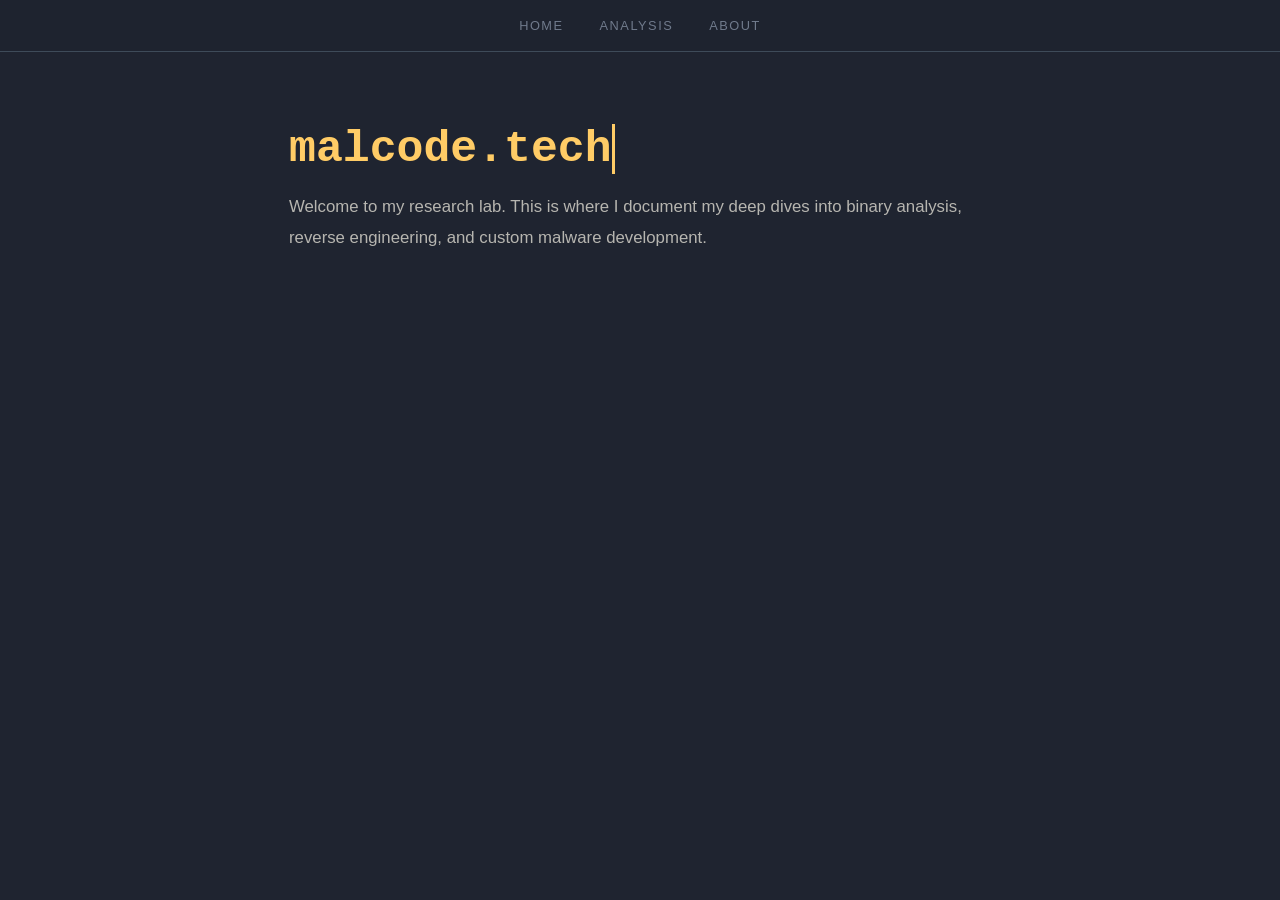
<file: index.html>
<!DOCTYPE html>
<html lang="en">
<head>
    <link rel="stylesheet" href="style.css">
    <title>malcode.tech</title>
</head>
<body>
   <nav>
        <div class="nav-container">
            <a href="index.html">Home</a>
            <a href="blog.html">Analysis</a>
            <a href="about.html">About</a>
        </div>
    </nav>


    <main>
        <div class="typing-effect">malcode.tech</div>
        <p>Welcome to my research lab. This is where I document my deep dives into binary analysis, reverse engineering, and custom malware development.</p>
    </main>
</body>
</html>
</file>
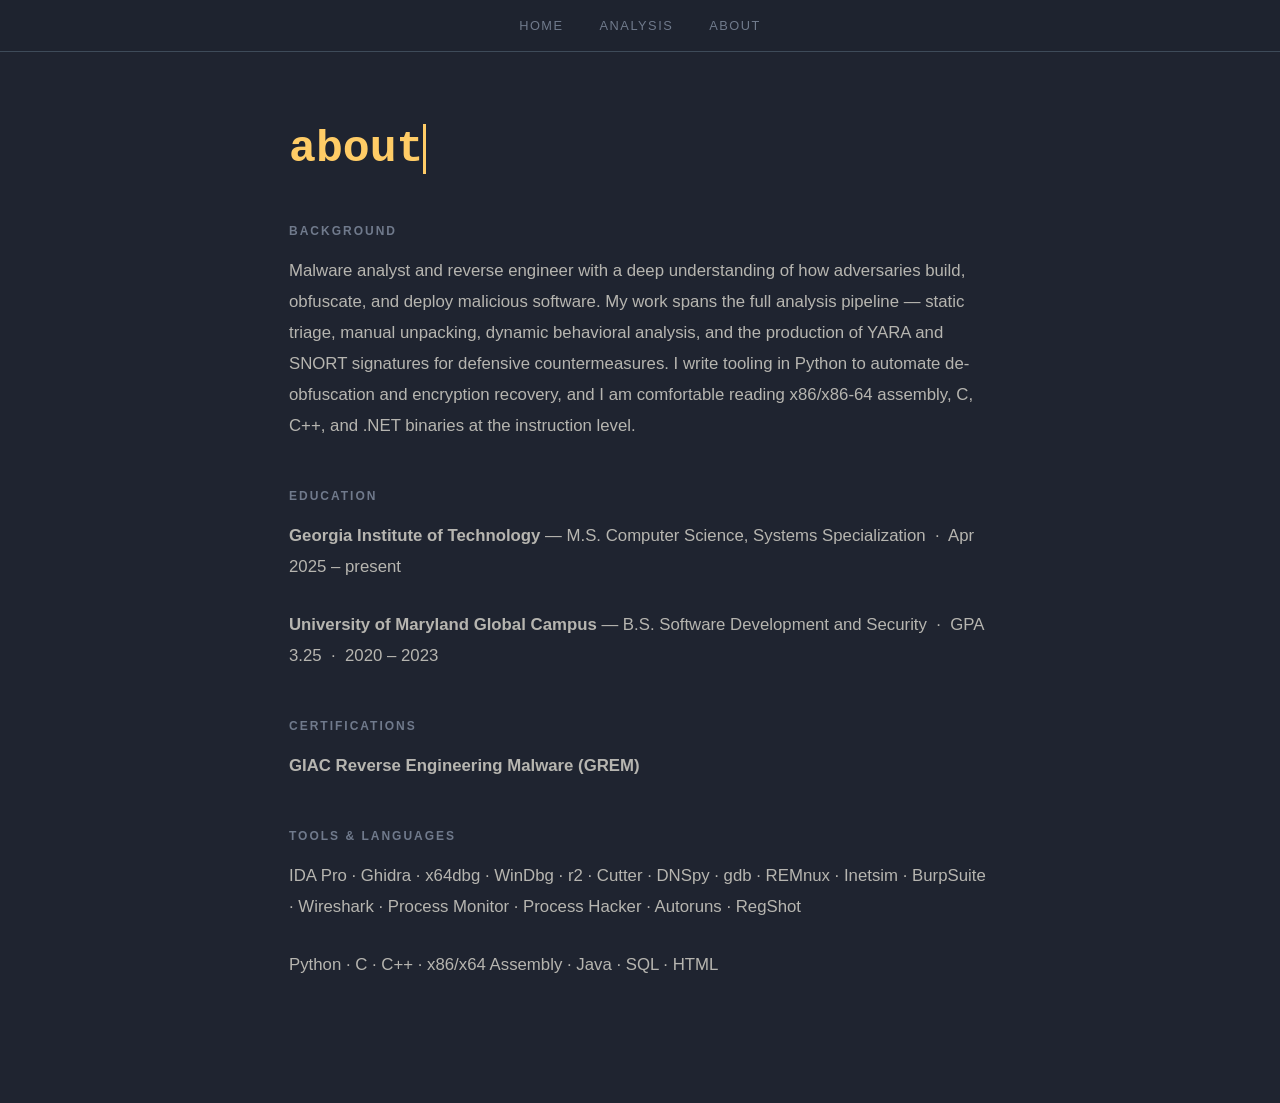
<file: about.html>
<!doctype html>
<html lang="en">
    <head>
        <meta charset="UTF-8" />
        <meta name="viewport" content="width=device-width, initial-scale=1.0" />
        <link rel="stylesheet" href="style.css" />
        <title>About | malcode.tech</title>
    </head>
    <body>
        <nav>
            <div class="nav-container">
                <a href="index.html">Home</a>
                <a href="blog.html">Analysis</a>
                <a href="about.html">About</a>
            </div>
        </nav>
        <main>
            <div class="typing-container">
                <div class="typing-effect">about</div>
            </div>

            <h2>Background</h2>

            <p>
                Malware analyst and reverse engineer with a deep understanding of
                how adversaries build, obfuscate, and deploy malicious software.
                My work spans the full analysis pipeline — static triage,
                manual unpacking, dynamic behavioral analysis, and the production
                of YARA and SNORT signatures for defensive countermeasures. I
                write tooling in Python to automate de-obfuscation and encryption
                recovery, and I am comfortable reading x86/x86-64 assembly, C,
                C++, and .NET binaries at the instruction level.
            </p>

            <h2>Education</h2>

            <p>
                <strong>Georgia Institute of Technology</strong> — M.S. Computer
                Science, Systems Specialization &nbsp;·&nbsp; Apr 2025 – present
            </p>
            <p>
                <strong>University of Maryland Global Campus</strong> — B.S.
                Software Development and Security &nbsp;·&nbsp; GPA 3.25
                &nbsp;·&nbsp; 2020 – 2023
            </p>

            <h2>Certifications</h2>

            <p>
                <strong>GIAC Reverse Engineering Malware (GREM)</strong>
            </p>

            <h2>Tools &amp; Languages</h2>

            <p>
                IDA Pro · Ghidra · x64dbg · WinDbg · r2 · Cutter · DNSpy · gdb
                · REMnux · Inetsim · BurpSuite · Wireshark · Process Monitor ·
                Process Hacker · Autoruns · RegShot
            </p>
            <p>
                Python · C · C++ · x86/x64 Assembly · Java · SQL · HTML
            </p>
        </main>
    </body>
</html>
</file>
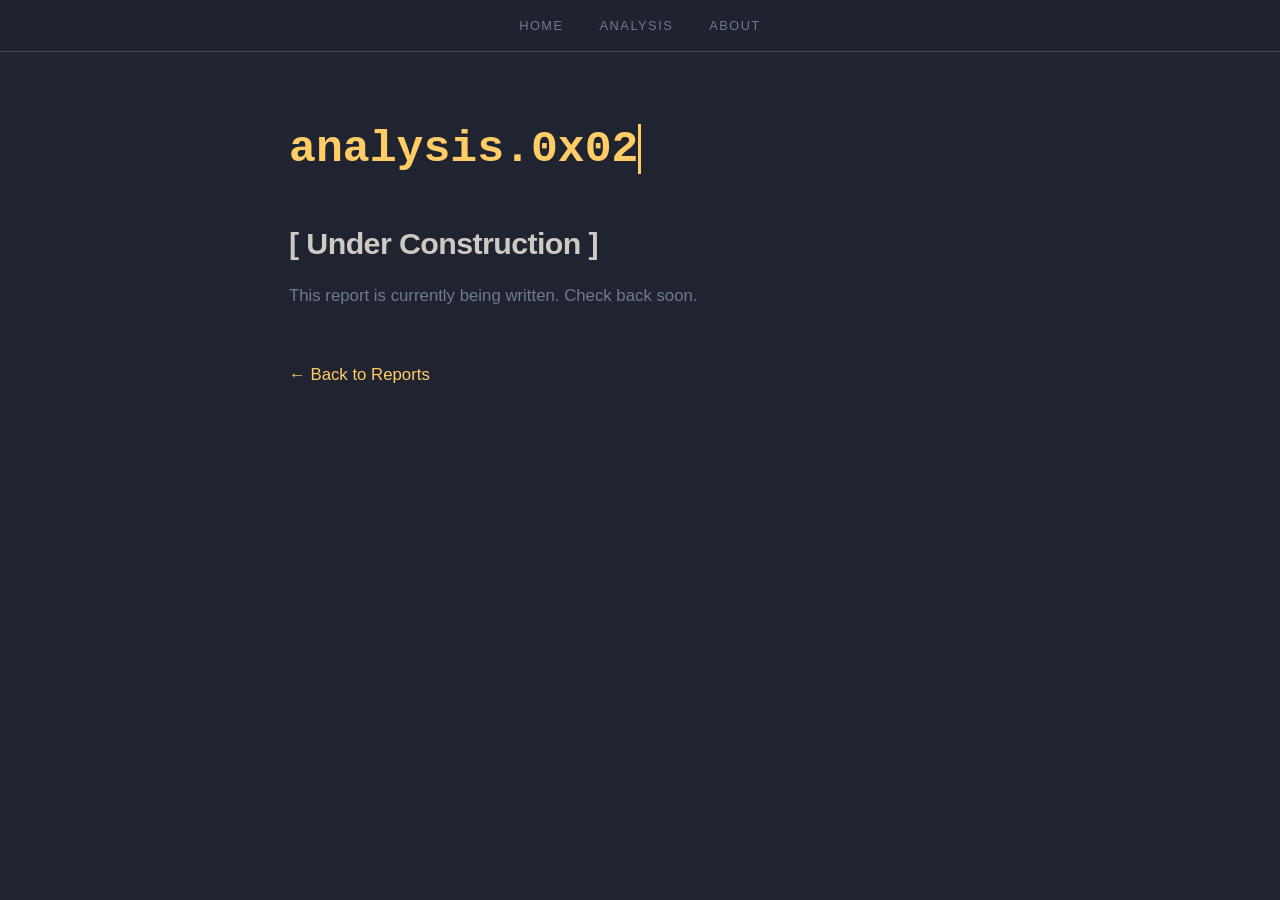
<file: asyncrat-analysis.html>
<!DOCTYPE html>
<html lang="en">
<head>
    <meta charset="UTF-8">
    <meta name="viewport" content="width=device-width, initial-scale=1.0">
    <link rel="stylesheet" href="style.css">
    <title>Under Construction | malcode.tech</title>
</head>
<body>
    <nav>
        <div class="nav-container">
            <a href="index.html">Home</a>
            <a href="blog.html">Analysis</a>
            <a href="about.html">About</a>
        </div>
    </nav>

    <main>
        <div class="typing-container">
            <div class="typing-effect">analysis.0x02</div>
        </div>

        <h1>[ Under Construction ]</h1>
        <p style="color: var(--muted); margin-top: 16px;">
            This report is currently being written. Check back soon.
        </p>

        <p style="margin-top: 48px;">
            <a href="blog.html" style="color: var(--accent); text-decoration: none;">&larr; Back to Reports</a>
        </p>
    </main>
</body>
</html>
</file>
<file: style.css>
:root {
    --bg: #1f2430;
    --nav-bg: #242936;
    --fg: #cccac2;
    --accent: #ffcc66;
    --border: #3e4b59;
    --muted: #707a8c;
}

/* ── Reset & Base ─────────────────────────────────── */

*,
*::before,
*::after {
    box-sizing: border-box;
}

body {
    background-color: var(--bg);
    color: var(--fg);
    font-family:
        "Inter",
        -apple-system,
        BlinkMacSystemFont,
        sans-serif;
    margin: 0;
    min-height: 100vh;
    display: flex;
    flex-direction: column;
    align-items: center;
}
/**/
/* ── Navigation ───────────────────────────────────── */

nav {
    width: 100%;
    background-color: rgba(31, 36, 48, 0.95);
    backdrop-filter: blur(10px);
    -webkit-backdrop-filter: blur(10px);
    border-bottom: 1px solid var(--border);
    position: sticky;
    top: 0;
    z-index: 100;
    display: flex;
    justify-content: center;
    padding: 18px 20px;
}

.nav-container {
    display: flex;
    gap: 36px;
    width: 100%;
    max-width: 750px;
    justify-content: center;
}

nav a {
    color: var(--muted);
    text-decoration: none;
    font-size: 0.8rem;
    font-weight: 500;
    letter-spacing: 1.5px;
    text-transform: uppercase;
    transition: color 0.2s;
}

nav a:hover,
nav a[aria-current="page"] {
    color: var(--accent);
}

/* ── Main Column ──────────────────────────────────── */

main {
    width: 100%;
    max-width: 750px;
    padding: 72px 24px 96px;
    text-align: left;
    flex: 1;
}

/* ── Typing Effect ────────────────────────────────── */
/*
  FIX: Remove the hardcoded `12ch` width from the @keyframes.
  Instead, animate max-width from 0 → 100% on the wrapper,
  which stretches to fit whatever text is inside naturally.
  The cursor blink is kept on the ::after pseudo-element so
  it doesn't interfere with the width animation.
*/

.typing-container {
    margin-bottom: 50px;
    overflow: hidden; /* clip the reveal */
}

.typing-effect {
    font-family: "Courier New", Courier, monospace;
    font-size: clamp(2rem, 6vw, 2.8rem);
    font-weight: bold;
    color: var(--accent);
    white-space: nowrap;
    display: inline-block;
    overflow: hidden;
    max-width: 0;
    vertical-align: bottom;

    /* Cursor lives on the element border so it doesn't eat into width */
    border-right: 3px solid var(--accent);

    animation:
        typing-reveal 1.8s steps(30, end) forwards,
        cursor-blink 0.7s step-end infinite;
}

@keyframes typing-reveal {
    from {
        max-width: 0;
    }
    to {
        max-width: 100%;
    } /* expands to fit content */
}

@keyframes cursor-blink {
    0%,
    100% {
        border-color: var(--accent);
    }
    50% {
        border-color: transparent;
    }
}

/* ── Page Title (for analysis.html etc.) ─────────── */

h1.page-title {
    font-size: clamp(1.5rem, 4vw, 2rem);
    font-weight: 700;
    color: var(--fg);
    margin: 0 0 48px;
    letter-spacing: -0.02em;
}

/* ── Article headings (lumma.html etc.) ──────────── */

h1 {
    font-size: clamp(1.4rem, 4vw, 1.9rem);
    font-weight: 700;
    color: var(--fg);
    line-height: 1.3;
    margin: 0 0 8px;
    letter-spacing: -0.02em;
}

h2 {
    font-size: 1.1rem;
    font-weight: 600;
    color: var(--fg);
    letter-spacing: 0.02em;
    margin: 48px 0 16px;
    text-transform: uppercase;
    font-size: 0.75rem;
    letter-spacing: 2px;
    color: var(--muted);
}

/* ── Body Text ────────────────────────────────────── */

p {
    line-height: 1.85;
    font-size: 1.05rem;
    margin-bottom: 1.6em;
    color: rgba(204, 202, 194, 0.88);
    word-wrap: break-word;
    overflow-wrap: break-word;
}

/* ── Report List (analysis.html) ─────────────────── */

.report-list {
    display: flex;
    flex-direction: column;
    gap: 0;
}

.report-item {
    padding: 28px 0;
    border-bottom: 1px solid var(--border);
}

.report-item:first-child {
    border-top: 1px solid var(--border);
}

.report-item .report-date {
    font-family: "Courier New", Courier, monospace;
    font-size: 0.72rem;
    color: var(--muted);
    letter-spacing: 1.5px;
    text-transform: uppercase;
    display: block;
    margin-bottom: 8px;
}

.report-link {
    font-size: 1.1rem;
    font-weight: 600;
    color: var(--fg);
    text-decoration: none;
    display: block;
    margin-bottom: 8px;
    transition: color 0.2s;
}

.report-link:hover {
    color: var(--accent);
}

.report-snippet {
    font-size: 0.9rem;
    color: var(--muted);
    line-height: 1.6;
    margin: 0;
}

/* ── Report Cards (blog.html, lumma.html IOC) ────── */

.report-container {
    display: flex;
    flex-direction: column;
    gap: 20px;
    margin-top: 40px;
}

.report-card {
    background-color: var(--nav-bg);
    border: 1px solid var(--border);
    padding: 24px 28px;
    border-radius: 8px;
    text-align: left;
    transition:
        border-color 0.25s,
        transform 0.25s;
}

.report-card:hover {
    border-color: var(--accent);
    transform: translateY(-2px);
}

.report-date {
    font-family: "Courier New", Courier, monospace;
    font-size: 0.72rem;
    color: var(--muted);
    letter-spacing: 1.5px;
    text-transform: uppercase;
    display: block;
    margin-bottom: 10px;
}

.report-title {
    font-size: 1.2rem;
    font-weight: 700;
    color: var(--fg);
    text-decoration: none;
    display: block;
    margin-bottom: 18px;
    line-height: 1.35;
    transition: color 0.2s;
}

.report-title:hover {
    color: var(--accent);
}

/* ── Keywords / Tags ──────────────────────────────── */

.keyword-row {
    display: flex;
    flex-wrap: wrap;
    gap: 8px;
}

.keyword {
    font-family: "Courier New", Courier, monospace;
    font-size: 0.72rem;
    font-weight: 700;
    color: var(--accent);
    background: rgba(255, 204, 102, 0.07);
    padding: 4px 10px;
    border-radius: 4px;
    border: 1px solid rgba(255, 204, 102, 0.15);
    letter-spacing: 0.5px;
}

/* ── Inline code / monospace snippets ────────────── */

code,
.mono {
    font-family: "Courier New", Courier, monospace;
    font-size: 0.88rem;
    color: var(--accent);
    background: rgba(255, 204, 102, 0.06);
    padding: 2px 6px;
    border-radius: 3px;
}

/* ── Code Blocks (Prism.js) — Ayu Dark ──────────── */

pre[class*="language-"] {
    position: relative;
    background: #0d1017;
    border: 1px solid var(--border);
    border-radius: 6px;
    padding: 36px 24px 20px;
    overflow-x: auto;
    margin: 28px 0;
    font-size: 0.85rem;
    line-height: 1.7;
}

pre[class*="language-"] code {
    background: none;
    color: #bfbdb6;
    padding: 0;
    font-size: inherit;
    border-radius: 0;
}

/* Strip any backgrounds Prism's theme injects on tokens */
.token {
    background: none !important;
    box-shadow: none !important;
}

/* Ayu Dark token colors */
.token.comment,
.token.prolog,
.token.doctype {
    color: #5c6773;
    font-style: italic;
}
.token.keyword {
    color: #ff8f40;
}
.token.string,
.token.char {
    color: #c2d94c;
}
.token.number {
    color: #e6b450;
}
.token.function {
    color: #ffb454;
}
.token.class-name,
.token.builtin {
    color: #39bae6;
}
.token.operator {
    color: #e6b450;
}
.token.punctuation {
    color: #bfbdb6;
}
.token.register,
.token.label {
    color: #59c2ff;
}
.token.directive,
.token.important {
    color: #ff8f40;
}

/* ── Copy button ──────────────────────────────────── */

.copy-btn {
    position: absolute;
    top: 10px;
    right: 12px;
    background: transparent;
    border: 1px solid var(--border);
    color: var(--muted);
    font-family: "Courier New", Courier, monospace;
    font-size: 0.7rem;
    letter-spacing: 1px;
    text-transform: uppercase;
    padding: 3px 9px;
    border-radius: 4px;
    cursor: pointer;
    transition:
        color 0.2s,
        border-color 0.2s;
}

.copy-btn:hover {
    color: var(--accent);
    border-color: var(--accent);
}

.copy-btn.copied {
    color: #c2d94c;
    border-color: #c2d94c;
}

/* ── Back link ────────────────────────────────────── */

.back-link {
    color: var(--accent);
    text-decoration: none;
    font-size: 0.9rem;
    transition: opacity 0.2s;
}

.back-link:hover {
    opacity: 0.75;
}

/* ── Mobile ───────────────────────────────────────── */

@media (max-width: 600px) {
    nav {
        padding: 14px 16px;
    }

    .nav-container {
        gap: 20px;
        /* Allow wrapping on very small screens */
        flex-wrap: wrap;
        justify-content: center;
    }

    nav a {
        font-size: 0.75rem;
        letter-spacing: 1px;
    }

    main {
        padding: 48px 18px 72px;
    }

    .typing-effect {
        font-size: clamp(1.6rem, 8vw, 2rem);
    }

    .report-card {
        padding: 18px 20px;
    }

    .report-title {
        font-size: 1.05rem;
        margin-bottom: 14px;
    }

    h1 {
        font-size: 1.4rem;
    }

    p {
        font-size: 1rem;
    }
}

@media (max-width: 380px) {
    .nav-container {
        gap: 14px;
    }

    nav a {
        font-size: 0.7rem;
    }
}
</file>
